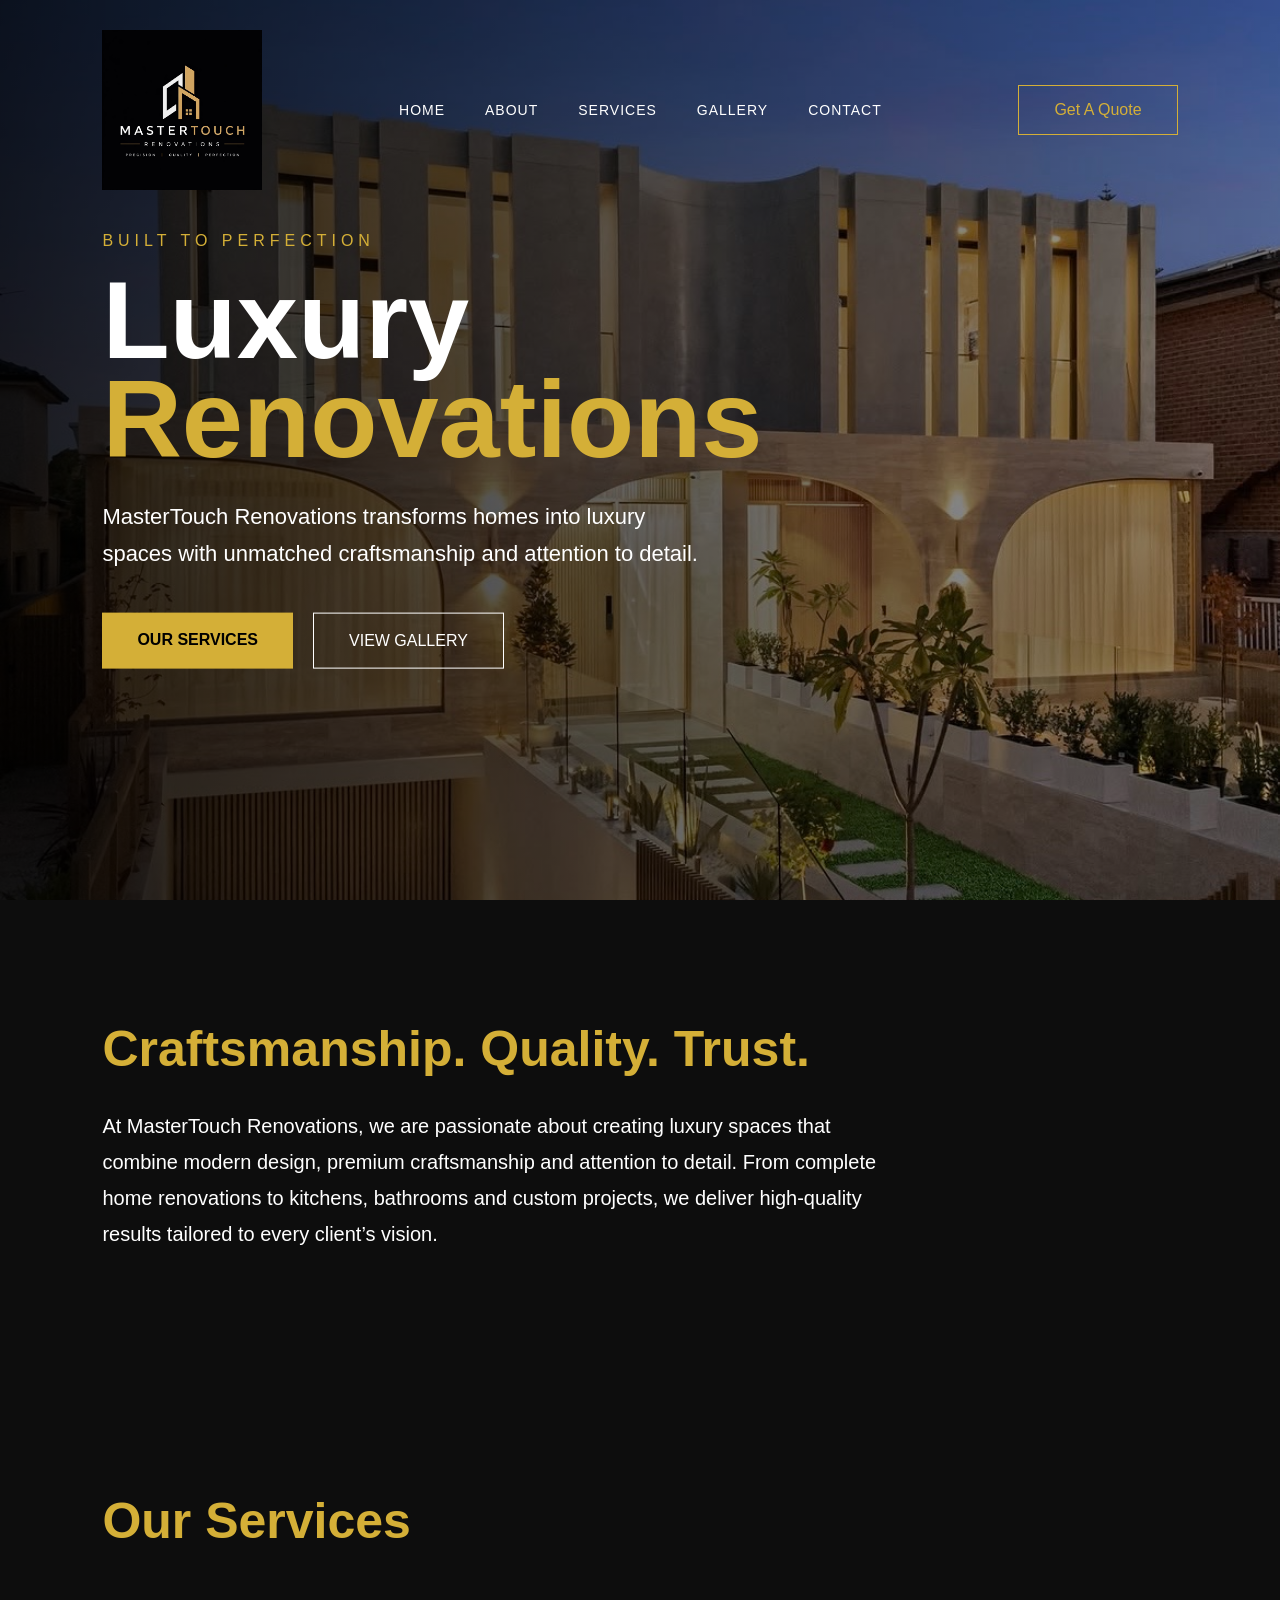
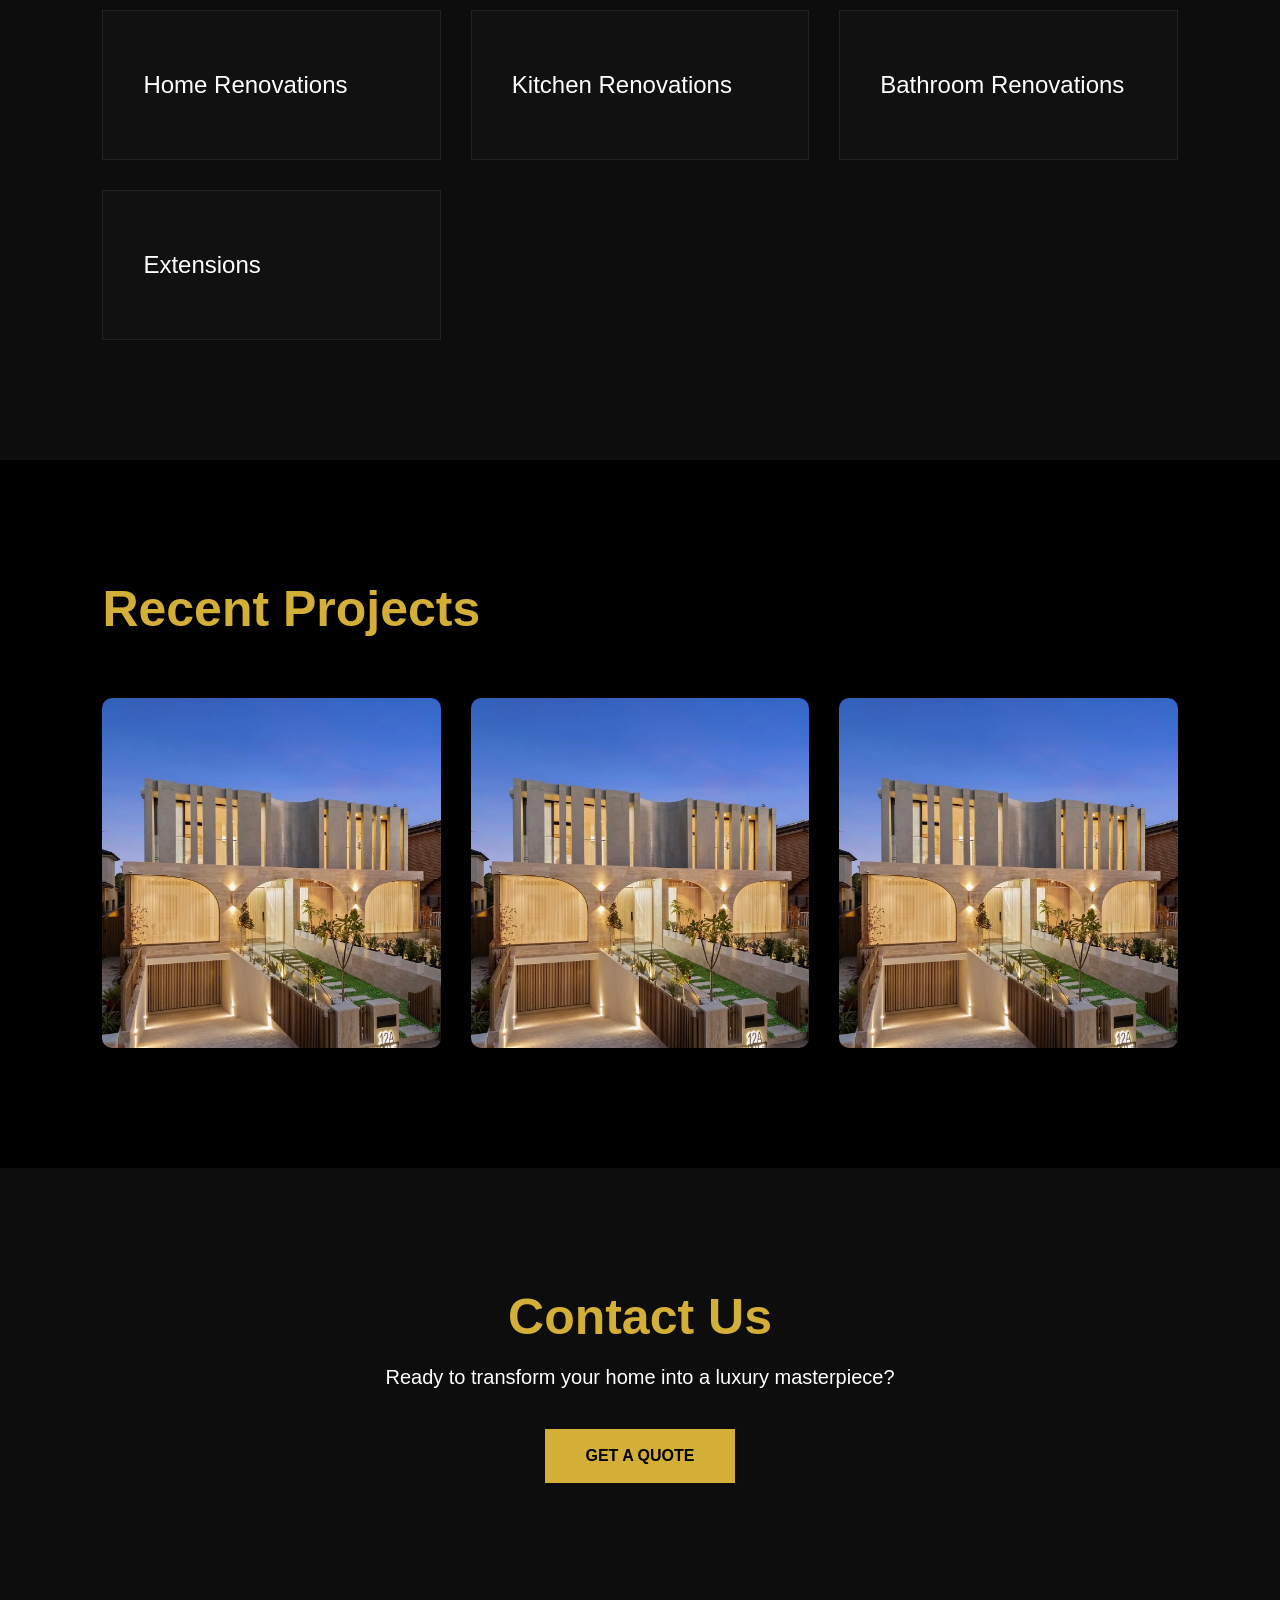
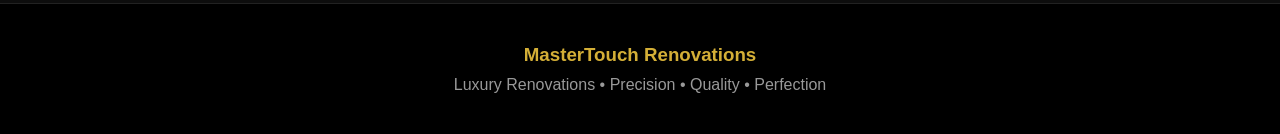
<file: index.html>
<!DOCTYPE html>
<html lang="en">

<head>

    <meta charset="UTF-8">

    <meta name="viewport" content="width=device-width, initial-scale=1.0">

    <title>MasterTouch Renovations</title>

    <link rel="stylesheet" href="style.css">

</head>

<body>

<!-- HERO SECTION -->

<section class="hero">

    <div class="overlay"></div>

    <!-- NAVBAR -->

    <nav>

        <img src="logo.png" class="logo">

        <ul>
            <li><a href="#">Home</a></li>
            <li><a href="#">About</a></li>
            <li><a href="#">Services</a></li>
            <li><a href="#">Gallery</a></li>
            <li><a href="#">Contact</a></li>
        </ul>

        <a href="#" class="quote-btn">
            Get A Quote
        </a>

    </nav>

    <!-- HERO CONTENT -->

    <div class="hero-content">

        <p class="sub">
            BUILT TO PERFECTION
        </p>

        <h1>
            Luxury <br>
            <span>Renovations</span>
        </h1>

        <p class="desc">
            MasterTouch Renovations transforms homes into luxury spaces with unmatched craftsmanship and attention to detail.
        </p>

        <div class="buttons">

            <a href="#" class="primary-btn">
                OUR SERVICES
            </a>

            <a href="#" class="secondary-btn">
                VIEW GALLERY
            </a>

        </div>

    </div>

</section>

<!-- ABOUT SECTION -->

<section class="about">

    <div class="about-content">

        <h2>
            Craftsmanship. Quality. Trust.
        </h2>

        <p>
            At MasterTouch Renovations, we are passionate about creating luxury spaces that combine modern design, premium craftsmanship and attention to detail. From complete home renovations to kitchens, bathrooms and custom projects, we deliver high-quality results tailored to every client’s vision.


        </p>

    </div>

</section>

<!-- SERVICES SECTION -->

<section class="services">

    <h2>Our Services</h2>

    <div class="service-grid">

        <div class="service-card">
            Home Renovations
        </div>

        <div class="service-card">
            Kitchen Renovations
        </div>

        <div class="service-card">
            Bathroom Renovations
        </div>

        <div class="service-card">
            Extensions
        </div>

    </div>

</section>

<!-- CONTACT SECTION -->



    </div>

<section class="gallery">

    <h2>Recent Projects</h2>

    <div class="gallery-grid">

        <img src="house.jpg">

        <img src="house.jpg">

        <img src="house.jpg">

    </div>

</section>
<section class="contact">

    <h2>Contact Us</h2>

    <p>
        Ready to transform your home into a luxury masterpiece?
    </p>

    <a href="#" class="btn">
        GET A QUOTE
    </a>

</section>
<footer class="footer">

    <h3>MasterTouch Renovations</h3>

    <p>
        Luxury Renovations • Precision • Quality • Perfection
    </p>

</footer>

</html>
</file>
<file: style.css>
*{
    margin:0;
    padding:0;
    box-sizing:border-box;
    font-family:Arial, sans-serif;
}

body{
    background:black;
    color:white;
}

/* HERO SECTION */

.hero{
  position:relative;
    width:100%;
    height:100vh;

    background:url("house.jpg");
    background-size:cover;
    background-position:center;
    background-repeat:no-repeat;

    overflow:hidden;
}   

/* OVERLAY */

.overlay{
    position:absolute;
    width:100%;
    height:100%;
    background:linear-gradient(
        to right,
        rgba(0,0,0,0.85),
        rgba(0,0,0,0.35)
    );
}

/* NAVBAR */

nav{
    width:100%;
    padding:30px 8%;
    display:flex;
    justify-content:space-between;
    align-items:center;

    position:absolute;
    top:0;
    left:0;

    z-index:10;
}

/* LOGO */

.logo{
    width:160px;
}

/* NAV LINKS */

nav ul{
    display:flex;
    gap:40px;
    list-style:none;
}

nav ul li a{
    color:white;
    text-decoration:none;
    text-transform:uppercase;
    font-size:14px;
    letter-spacing:1px;

    transition:0.3s;
}

nav ul li a:hover{
    color:#d4af37;
}

/* QUOTE BUTTON */

.quote-btn{
    padding:15px 35px;

    border:1px solid #d4af37;

    color:#d4af37;

    text-decoration:none;

    transition:0.3s;
}

.quote-btn:hover{
    background:#d4af37;
    color:black;
}

/* HERO CONTENT */

.hero-content{
    position:absolute;

    top:50%;
    left:8%;

    transform:translateY(-50%);

    max-width:700px;

    z-index:2;
}

/* SUBTITLE */

.sub{
    color:#d4af37;

    letter-spacing:5px;

    margin-bottom:20px;
}

/* MAIN TITLE */

.hero-content h1{
    font-size:110px;

    line-height:0.9;

    margin-bottom:30px;
}

.hero-content h1 span{
    color:#d4af37;
}

/* DESCRIPTION */

.desc{
    font-size:22px;

    line-height:1.7;

    margin-bottom:40px;

    max-width:600px;
}

/* BUTTONS */

.buttons{
    display:flex;

    gap:20px;
}

/* PRIMARY BUTTON */

.primary-btn{
    padding:18px 35px;

    background:#d4af37;

    color:black;

    text-decoration:none;

    font-weight:bold;

    transition:0.3s;
}

.primary-btn:hover{
    opacity:0.8;
}

/* SECONDARY BUTTON */

.secondary-btn{
    padding:18px 35px;

    border:1px solid white;

    color:white;

    text-decoration:none;

    transition:0.3s;
}

.secondary-btn:hover{
    background:white;
    color:black;
}

/* ABOUT SECTION */

.about{
    padding:120px 8%;

    background:#0d0d0d;
}

.about h2{
    font-size:50px;

    margin-bottom:30px;

    color:#d4af37;
}

.about p{
    font-size:20px;

    line-height:1.8;

    max-width:800px;
}

/* SERVICES */

.services{
    padding:120px 8%;

    background:black;
}

.services h2{
    font-size:50px;

    margin-bottom:60px;

    color:#d4af37;
}

/* SERVICE GRID */

.service-grid{
    display:grid;

    grid-template-columns:repeat(auto-fit,minmax(250px,1fr));

    gap:30px;
}

/* SERVICE CARD */

.service-card{
    padding:60px 40px;

    background:#111111;

    border:1px solid #222;

    font-size:24px;

    transition:0.3s;
}

.service-card:hover{
    border-color:#d4af37;

    transform:translateY(-10px);
}

/* CONTACT SECTION */

.contact{
    padding:120px 8%;

    background:#0d0d0d;

    text-align:center;
}

.contact h2{
    font-size:50px;

    color:#d4af37;

    margin-bottom:20px;
}

.contact p{
    font-size:20px;

    margin-bottom:40px;
}
.services{
    padding:120px 8%;
    background:#0d0d0d;
}

.services h2{
    font-size:50px;
    margin-bottom:60px;
    color:#d4af37;
}

.service-grid{
    display:grid;
    grid-template-columns:repeat(auto-fit,minmax(250px,1fr));
    gap:30px;
}

.service-card{
    padding:60px 40px;
    background:#111;
    border:1px solid #222;
    transition:0.3s;
}

.service-card:hover{
    transform:translateY(-10px);
    border-color:#d4af37;
}
.gallery{
    padding:120px 8%;
    background:black;
}

.gallery h2{
    font-size:50px;
    margin-bottom:60px;
    color:#d4af37;
}

.gallery-grid{
    display:grid;
    grid-template-columns:repeat(auto-fit,minmax(300px,1fr));
    gap:30px;
}

.gallery-grid img{
    width:100%;
    height:350px;
    object-fit:cover;
    border-radius:10px;
    transition:0.3s;
}

.gallery-grid img:hover{
    transform:scale(1.03);
}
.contact{
    padding:120px 8%;
    background:#0d0d0d;
    text-align:center;
}

.contact h2{
    font-size:50px;
    margin-bottom:20px;
    color:#d4af37;
}

.contact p{
    font-size:20px;
    margin-bottom:40px;
    color:white;
}

.contact .btn{
    display:inline-block;
    padding:18px 40px;
    background:#d4af37;
    color:black;
    text-decoration:none;
    font-weight:bold;
    transition:0.3s;
}

.contact .btn:hover{
    background:white;
}
.footer{
    padding:40px;
    background:black;
    text-align:center;
    border-top:1px solid #222;
}

.footer h3{
    color:#d4af37;
    margin-bottom:10px;
}

.footer p{
    color:#999;
}
</file>
